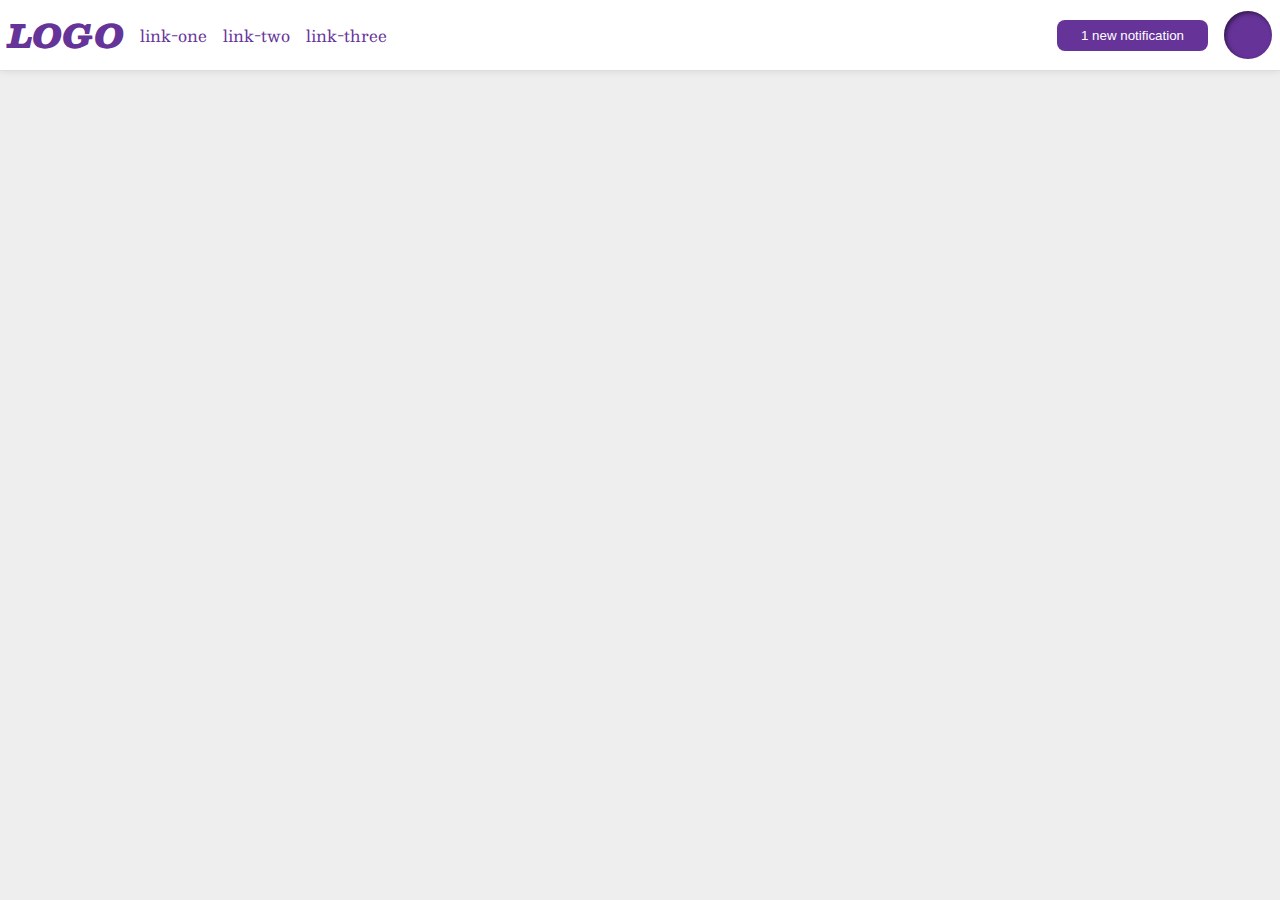
<file: foundations/flex/03-flex-header-2/index.html>
<!DOCTYPE html>
<html lang="en">
  <head>
    <meta charset="UTF-8">
    <meta http-equiv="X-UA-Compatible" content="IE=edge">
    <meta name="viewport" content="width=device-width, initial-scale=1.0">
    <title>Flex Header 2</title>
    <link rel="stylesheet" href="style.css">
  </head>
  <body>
    <div class="header">
      <div class="left">
        <div class="logo">
          LOGO
        </div>
        <ul class="links">
          <li><a href="https://google.com">link-one</a></li>
          <li><a href="https://google.com">link-two</a></li>
          <li><a href="https://google.com">link-three</a></li>
        </ul>
      </div>
      <div class="right">
        <button class="notifications">
          1 new notification
        </button>
        <div class="profile-image"></div>
      </div>
    </div>
  </body>
</html>
</file>
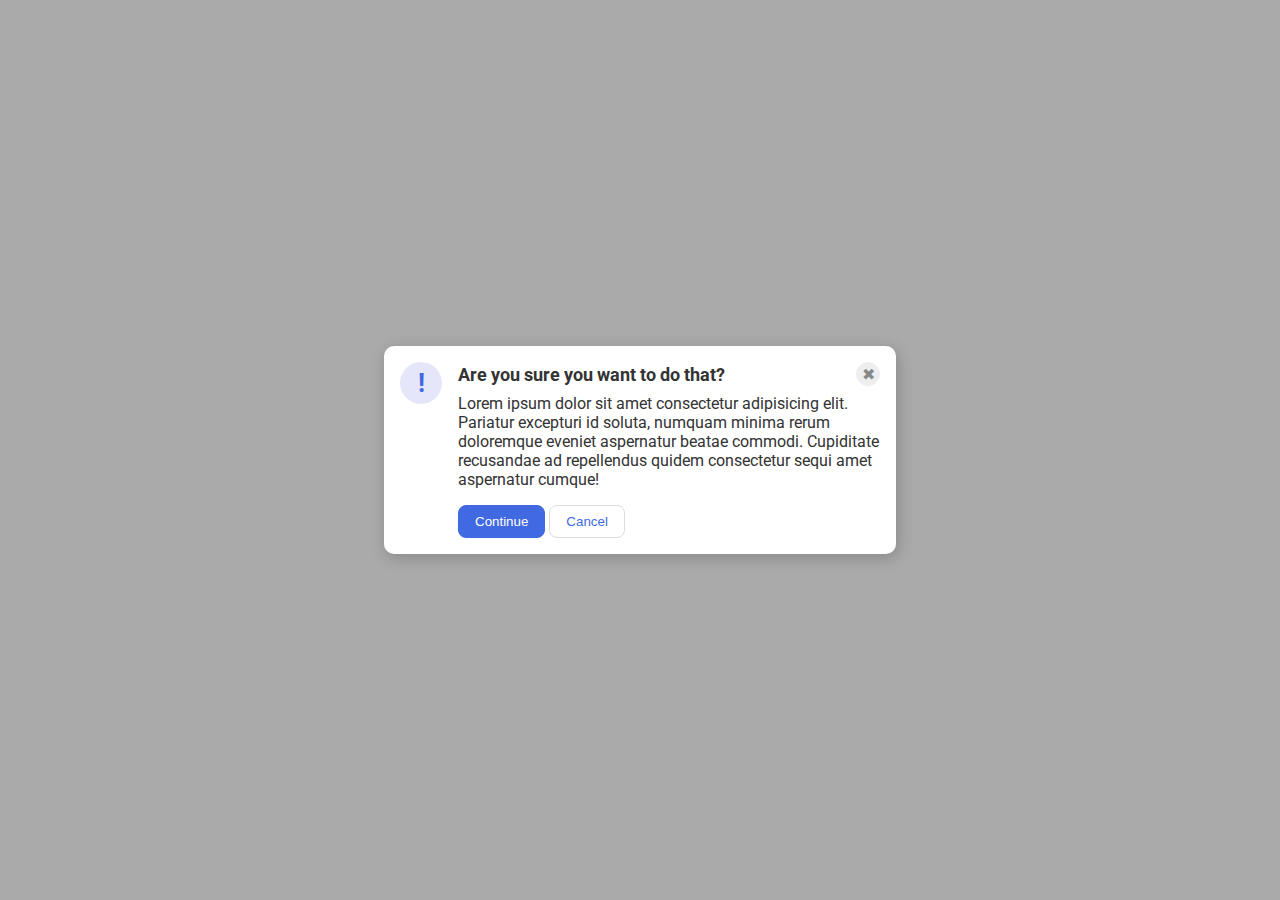
<file: foundations/flex/05-flex-modal/index.html>
<!DOCTYPE html>
<html lang="en">
  <head>
    <meta charset="UTF-8">
    <meta http-equiv="X-UA-Compatible" content="IE=edge">
    <meta name="viewport" content="width=device-width, initial-scale=1.0">
    <link rel="stylesheet" href="style.css">
    <title>Modal</title>
  </head>
  <body>
    <div class="modal">
      <div class="icon">!</div>
      <div class="container">
        <div class="header">Are you sure you want to do that? 
          <button class="close-button">✖</button>
        </div>
        <div class="text">Lorem ipsum dolor sit amet consectetur adipisicing elit. Pariatur excepturi id soluta, numquam minima rerum doloremque eveniet aspernatur beatae commodi. Cupiditate recusandae ad repellendus quidem consectetur sequi amet aspernatur cumque!</div>
        <button class="continue">Continue</button>
        <button class="cancel">Cancel</button>
      </div>
    </div>
  </body>
</html>
</file>
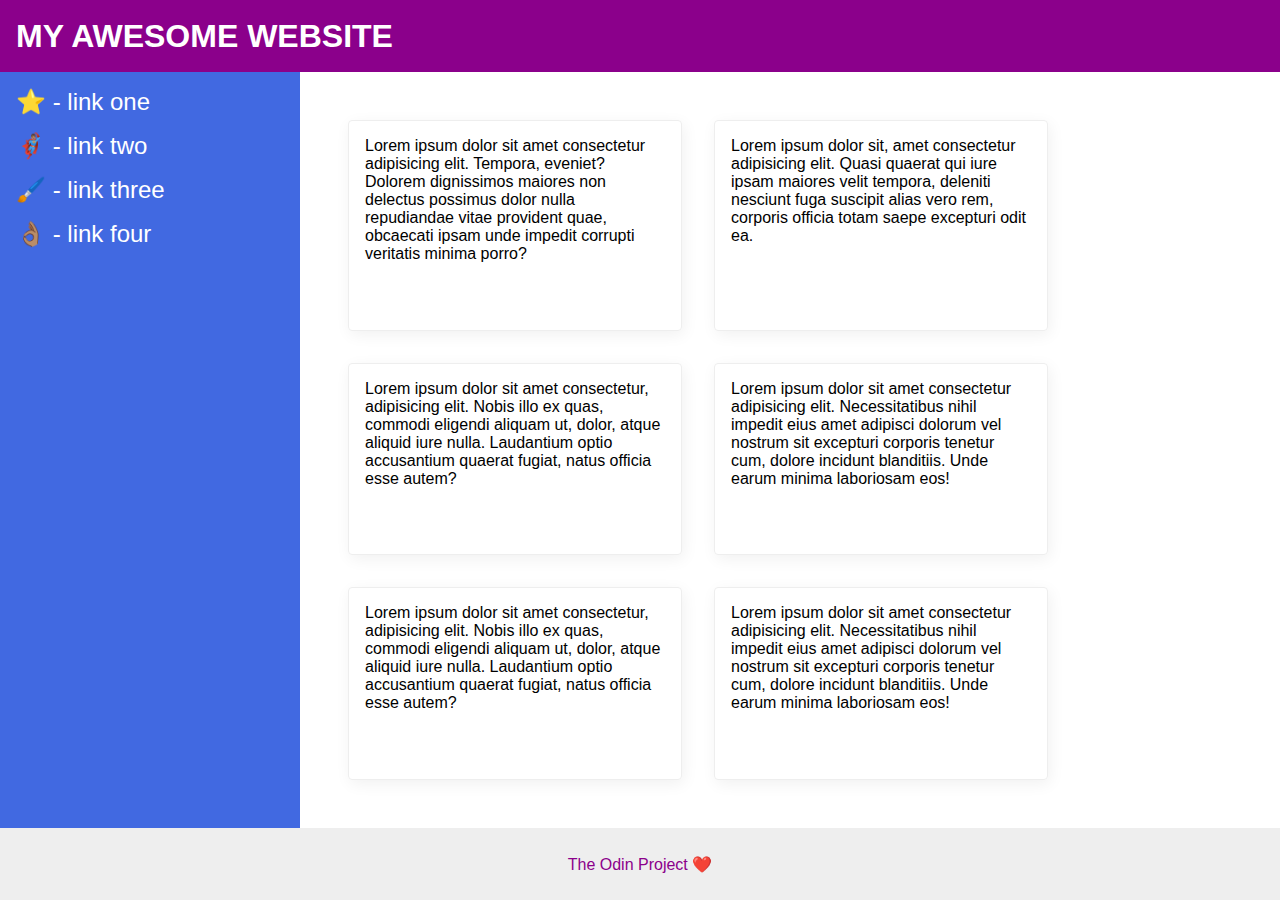
<file: foundations/flex/07-flex-layout-2/index.html>
<!DOCTYPE html>
<html lang="en">
  <head>
    <meta charset="UTF-8">
    <meta http-equiv="X-UA-Compatible" content="IE=edge">
    <meta name="viewport" content="width=device-width, initial-scale=1.0">
    <title>The Holy Grail</title>
    <link rel="stylesheet" href="style.css">
  </head>
  <body>
    <div class="header">
      MY AWESOME WEBSITE
    </div>
    
    <div class="middle">
      <div class="sidebar">
        <ul>
          <li><a href="#">⭐ - link one</a></li>
          <li><a href="#">🦸🏽‍♂️ - link two</a></li>
          <li><a href="#">🖌️ - link three</a></li>
          <li><a href="#">👌🏽 - link four</a></li>
        </ul>
      </div>

      <div class="cards">
        <div class="card">Lorem ipsum dolor sit amet consectetur adipisicing elit. Tempora, eveniet? Dolorem dignissimos maiores non delectus possimus dolor nulla repudiandae vitae provident quae, obcaecati ipsam unde impedit corrupti veritatis minima porro?</div>
        <div class="card">Lorem ipsum dolor sit, amet consectetur adipisicing elit. Quasi quaerat qui iure ipsam maiores velit tempora, deleniti nesciunt fuga suscipit alias vero rem, corporis officia totam saepe excepturi odit ea.</div>
        <div class="card">Lorem ipsum dolor sit amet consectetur, adipisicing elit. Nobis illo ex quas, commodi eligendi aliquam ut, dolor, atque aliquid iure nulla. Laudantium optio accusantium quaerat fugiat, natus officia esse autem?</div>
        <div class="card">Lorem ipsum dolor sit amet consectetur adipisicing elit. Necessitatibus nihil impedit eius amet adipisci dolorum vel nostrum sit excepturi corporis tenetur cum, dolore incidunt blanditiis. Unde earum minima laboriosam eos!</div>
        <div class="card">Lorem ipsum dolor sit amet consectetur, adipisicing elit. Nobis illo ex quas, commodi eligendi aliquam ut, dolor, atque aliquid iure nulla. Laudantium optio accusantium quaerat fugiat, natus officia esse autem?</div>
        <div class="card">Lorem ipsum dolor sit amet consectetur adipisicing elit. Necessitatibus nihil impedit eius amet adipisci dolorum vel nostrum sit excepturi corporis tenetur cum, dolore incidunt blanditiis. Unde earum minima laboriosam eos!</div>
      </div>
    </div>
    
    <div class="footer">
      The Odin Project ❤️
    </div>
  </body>
</html>
</file>
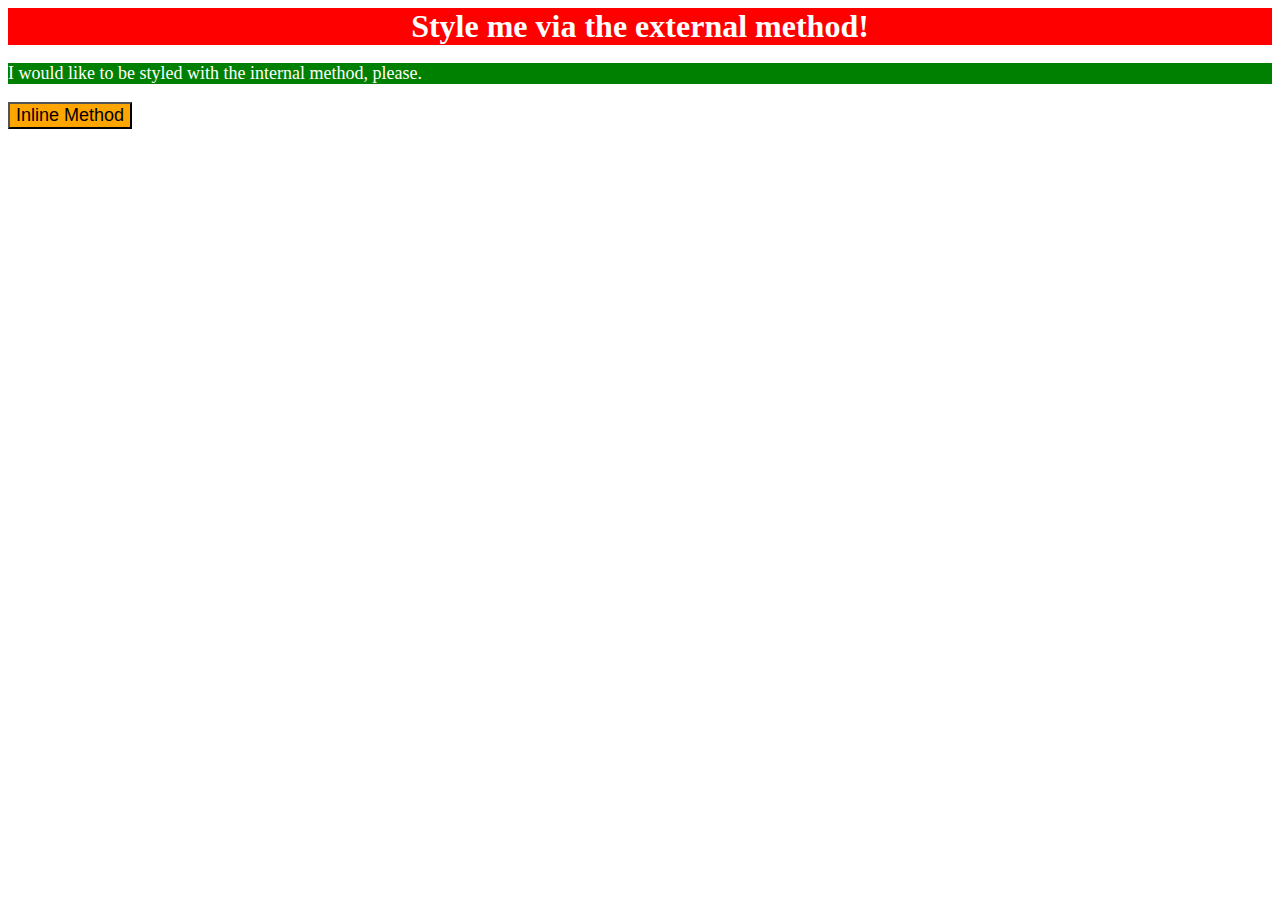
<file: foundations/intro-to-css/01-css-methods/index.html>
<!DOCTYPE html>
<html lang="en">
  <head>
    <meta charset="UTF-8">
    <meta http-equiv="X-UA-Compatible" content="IE=edge">
    <meta name="viewport" content="width=device-width, initial-scale=1.0">
    <title>Methods for Adding CSS</title>
    <link rel="stylesheet" href="index.css">
    <style>
      p {
        background-color: green;
        color: white;
        font-size: 18px;
      }
    </style>
  </head>
  <body>
    <div>Style me via the external method!</div>
    <p>I would like to be styled with the internal method, please.</p>
    <button style="
    background-color: orange;
    font-size: 18px;
    ">Inline Method</button>
  </body>
</html>
</file>
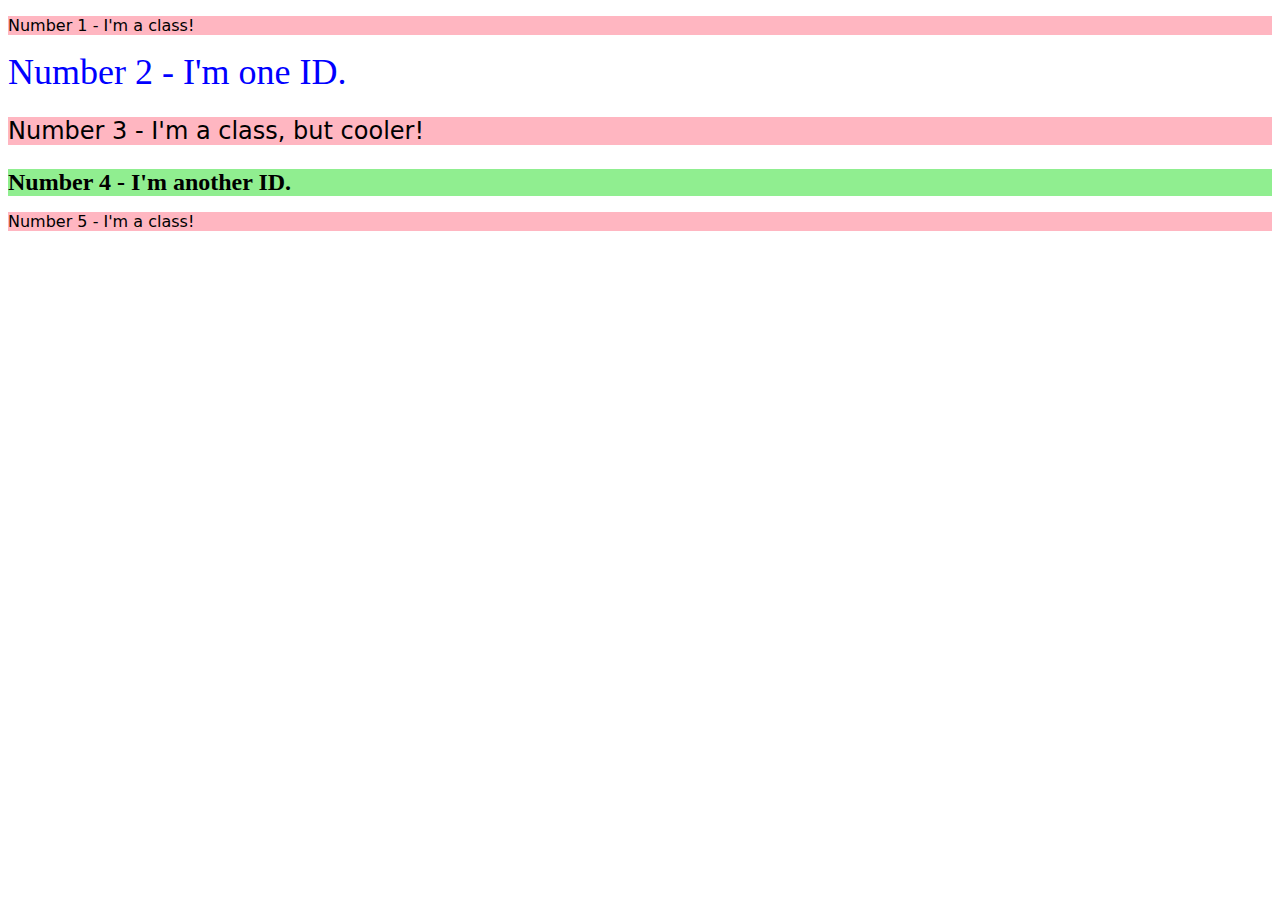
<file: foundations/intro-to-css/02-class-id-selectors/index.html>
<!DOCTYPE html>
<html lang="en">
  <head>
    <meta charset="UTF-8">
    <meta http-equiv="X-UA-Compatible" content="IE=edge">
    <meta name="viewport" content="width=device-width, initial-scale=1.0">
    <title>Class and ID Selectors</title>
    <link rel="stylesheet" href="style.css">
  </head>
  <body>
    <p class="odd">Number 1 - I'm a class!</p>
    <div id="two">Number 2 - I'm one ID.</div>
    <p class="odd third">Number 3 - I'm a class, but cooler!</p>
    <div id="four">Number 4 - I'm another ID.</div>
    <p class="odd">Number 5 - I'm a class!</p>
  </body>
</html>
</file>
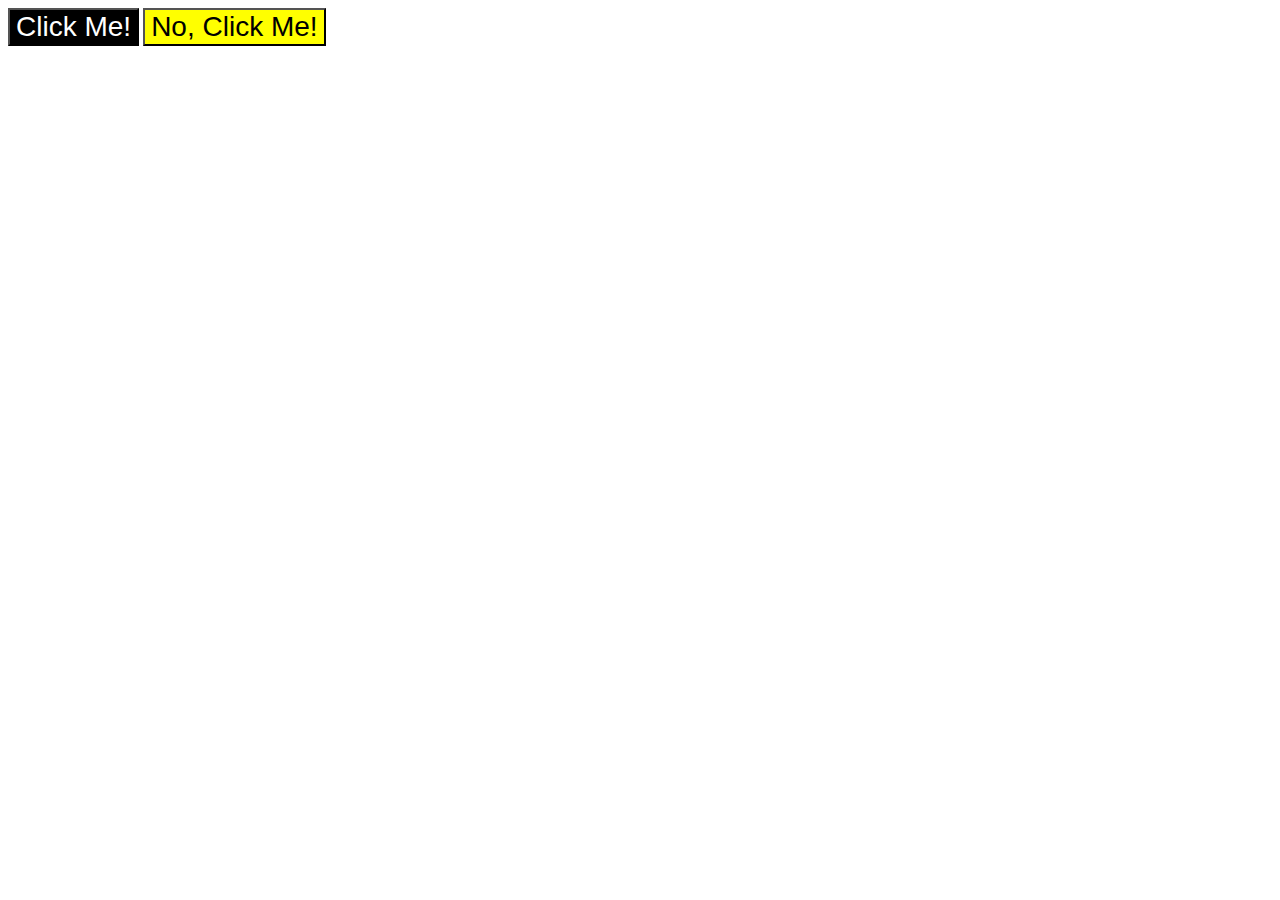
<file: foundations/intro-to-css/03-grouping-selectors/index.html>
<!DOCTYPE html>
<html lang="en">
  <head>
    <meta charset="UTF-8">
    <meta http-equiv="X-UA-Compatible" content="IE=edge">
    <meta name="viewport" content="width=device-width, initial-scale=1.0">
    <title>Grouping Selectors</title>
    <link rel="stylesheet" href="style.css">
  </head>
  <body>
    <button class="first">Click Me!</button>
    <button class="second">No, Click Me!</button>
  </body>
</html>
</file>
<file: foundations/flex/03-flex-header-2/style.css>
/* this is some magical font-importing.  
you'll learn about it later. */
@import url('https://fonts.googleapis.com/css2?family=Besley:ital,wght@0,400;1,900&display=swap');

body {
  margin: 0;
  background: #eee;
  font-family: Besley, serif;
}

.header {
  background: white;
  border-bottom: 1px solid #ddd;
  box-shadow: 0 0 8px rgba(0,0,0,.1);
  display: flex;
  justify-content: space-between;
  align-items: center;
  padding: 8px;
}

.profile-image {
  background: rebeccapurple;
  box-shadow: inset 2px 2px 4px rgba(0,0,0,.5);
  border-radius: 50%;
  width: 48px;
  height: 48px;
}

.logo {
  color: rebeccapurple;
  font-size: 32px;
  font-weight: 900;
  font-style: italic;
}

button {
  border: none;
  border-radius: 8px;
  background: rebeccapurple;
  color: white;
  padding: 8px 24px;
}

a {
  /* this removes the line under our links */
  text-decoration: none;
  color: rebeccapurple;
}

ul {
  list-style-type: none;
  display: flex;
  gap: 16px;
  margin: 0;
  padding: 0;
}
.left, .right {
  display: flex;
  justify-content: center;
  align-items: center;
  gap: 16px;
}
</file>
<file: foundations/flex/05-flex-modal/style.css>
@import url('https://fonts.googleapis.com/css2?family=Roboto:wght@400;700&display=swap');

html, body {
  height: 100%;
}

body {
  font-family: Roboto, sans-serif;
  margin: 0;
  background: #aaa;
  color: #333;
  /* I'll give you this one for free lol */
  display: flex;
  align-items: center;
  justify-content: center;
}

.modal {
  background: white;
  width: 480px;
  border-radius: 10px;
  box-shadow: 2px 4px 16px rgba(0,0,0,.2);
  display: flex;
  padding: 16px;
  gap: 16px;
}

.icon {
  color: royalblue;
  font-size: 26px;
  font-weight: 700;
  background: lavender;
  width: 42px;
  height: 42px;
  border-radius: 50%;
  display: flex;
  align-items: center;
  justify-content: center;
  flex-shrink: 0;
}

.close-button {
  background: #eee;
  border-radius: 50%;
  color: #888;
  font-weight: 400;
  font-size: 16px;
  height: 24px;
  width: 24px;
  display: flex;
  align-items: center;
  justify-content: center;
  border: 1px solid #eee;
  padding: 0;
}

button {
  cursor: pointer;
  padding: 8px 16px;
  border-radius: 8px;
}

button.continue {
  background: royalblue;
  border: 1px solid royalblue;
  color: white;
}

button.cancel {
  background: white;
  border: 1px solid #ddd;
  color: royalblue;
}
.header {
  display: flex;
  align-items: center;
  justify-content: space-between;
  font-size: 18px;
  font-weight: 700;
  margin-bottom: 8px;
}
.text {
  margin-bottom: 16px;
}
</file>
<file: foundations/flex/07-flex-layout-2/style.css>
body {
  font-family: -apple-system, BlinkMacSystemFont, 'Segoe UI', Roboto, Oxygen, Ubuntu, Cantarell, 'Open Sans', 'Helvetica Neue', sans-serif;
  margin: 0;
  min-height: 100vh;
  display: flex;
  flex-direction: column;
  justify-content: space-between;
}

.header {
  height: 72px;
  background: darkmagenta;
  color: white;
  font-size: 32px;
  font-weight: 900;
  display: flex;
  align-items: center;
  padding: 0px 16px;
}

.footer {
  height: 72px;
  background: #eee;
  color: darkmagenta;
  display: flex;
  justify-content: center;
  align-items: center;
}

.middle {
  display: flex;
  flex: 1;
}

.sidebar {
  width: 300px;
  background: royalblue;
  box-sizing: border-box;
  flex-shrink: 0;
  padding: 16px;
}

ul {
  padding: 0px;
  margin: 0;
  list-style-type: none;
}

li {
  margin-bottom: 16px;
}

a {
  font-size: 24px;
  text-decoration: none;
  color: white;
}

.cards {
  display: flex;
  flex-wrap: wrap;
  gap: 32px;
  padding: 48px;
}

.card {
  border: 1px solid #eee;
  box-shadow: 2px 4px 16px rgba(0,0,0,.06);
  border-radius: 4px;
  width: 300px;
  padding: 16px;
}
</file>
<file: foundations/intro-to-css/01-css-methods/index.css>
div {
  background-color: red;
  color: white;
  font-size: 32px;
  text-align: center;
  font-weight: bold;
}
</file>
<file: foundations/intro-to-css/02-class-id-selectors/style.css>
.odd {
  background-color: lightpink;
  font-family: Verdana, "DejaVu Sans", sans-serif;
}
#two {
  color: blue;
  font-size: 36px;
}
.third {
  font-size: 24px;
}
#four {
  background-color: lightgreen;
  font-size: 24px;
  font-weight: bold;
}
</file>
<file: foundations/intro-to-css/03-grouping-selectors/style.css>
.first, 
.second {
  font-size: 28px;
  font-family: Helvetica, "Times new Roman", sans-serif;
}
.first {
  background-color: black;
  color: white;
}
.second {
  background-color: yellow;
}
</file>
